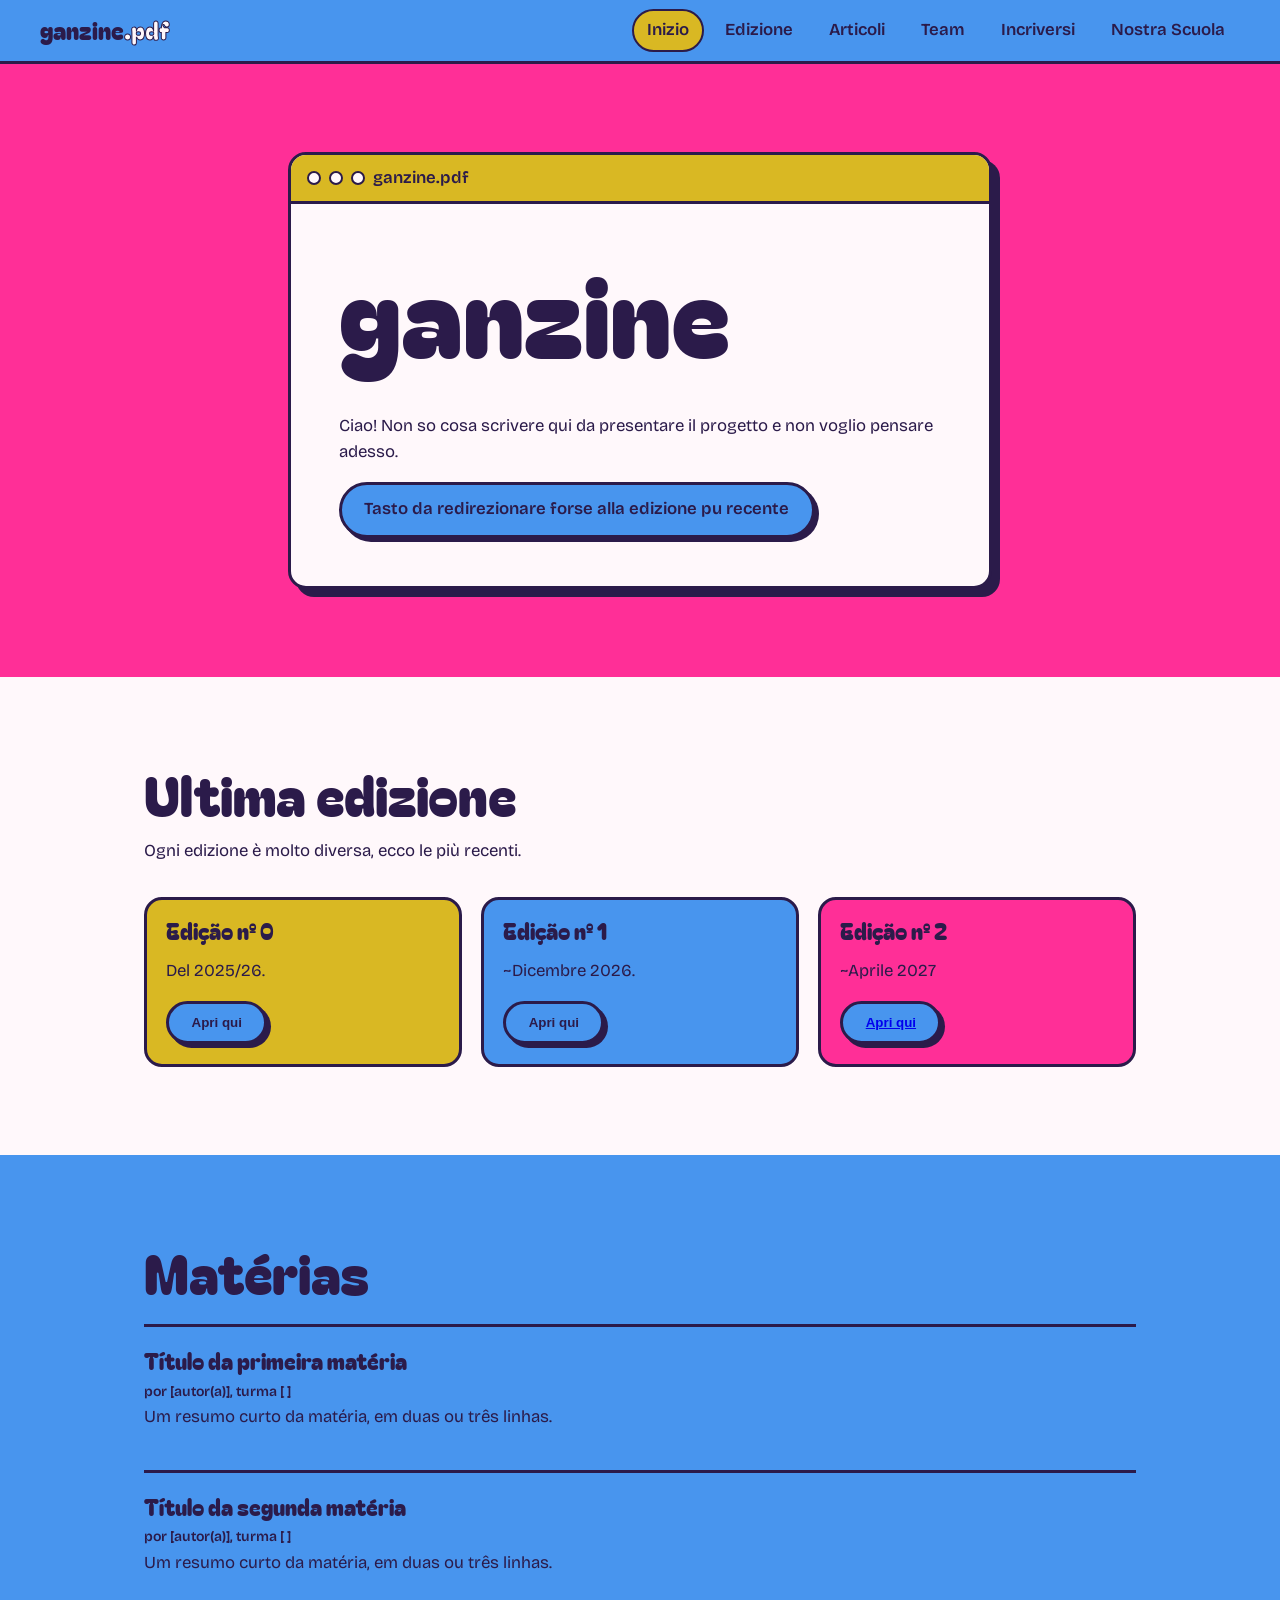
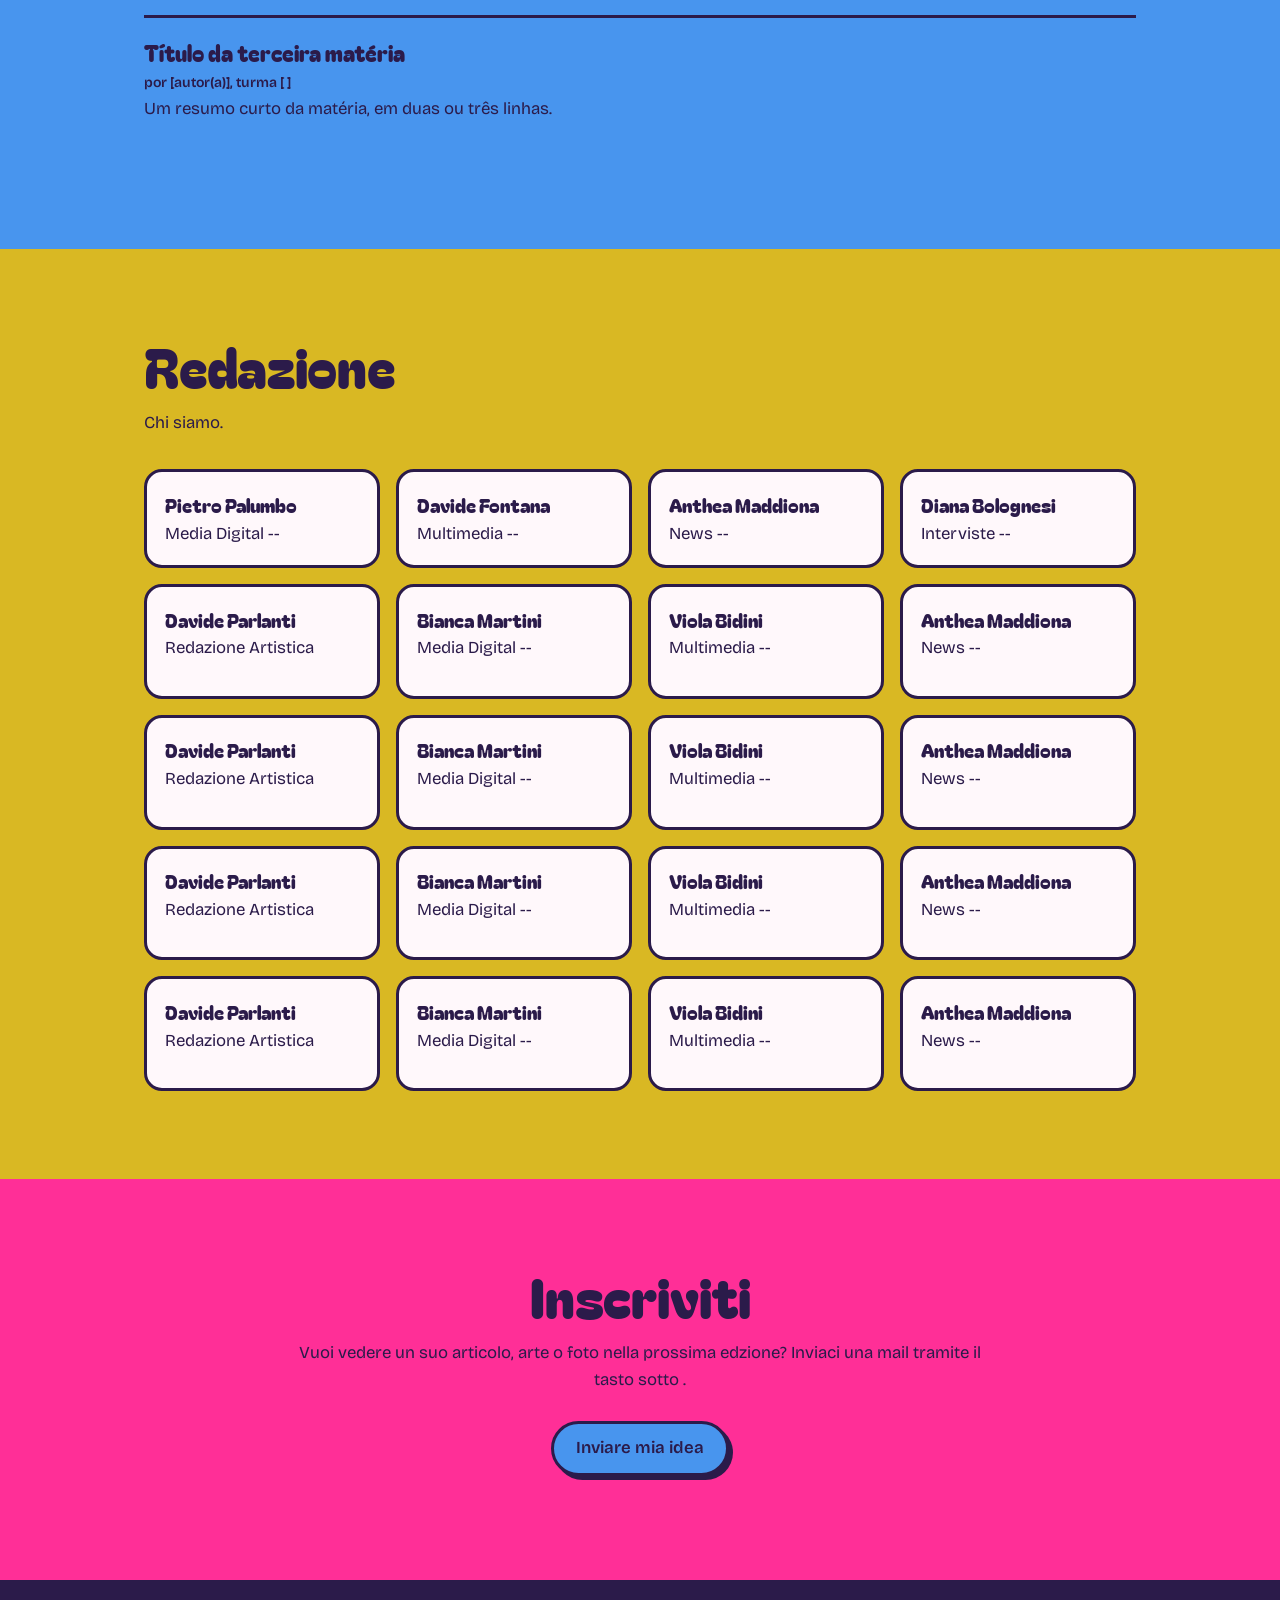
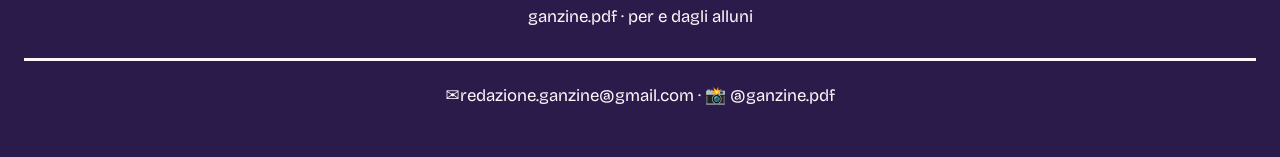
<file: Ganzine/index.html>
<!DOCTYPE html>
<html lang="pt-BR">
<head>
  <meta charset="UTF-8">
  <meta name="viewport" content="width=device-width, initial-scale=1">
  <title>ganzine.pdf</title>
  <link rel="stylesheet" href="style.css">

</head>
<body>
  <!-- O CABEÇÃO-->

  <header class="cabecalho">
    <a class="logo" href="#inicio">ganzine<span>.pdf</span></a>
    <nav class="menu" aria-label="Principal">
      <a href="#inicio">Inizio</a>
      <a href="#edicao">Edizione</a>
      <a href="#materias">Articoli</a>
      <a href="#equipe">Team</a>
      <a href="#participe">Incriversi</a>
      <a href="https://www.artearezzo.it">Nostra Scuola</a>
    </nav>
    <div class="progresso" aria-hidden="true"></div>
  </header>

  <main>
    <section id="inicio">
      <div class="janela">
        <div class="janela-barra"><i></i><i></i><i></i> ganzine.pdf</div>
        <div class="janela-corpo">
          <h1>ganzine</h1>
          <br>
          <p>Ciao! Non  so cosa scrivere qui da presentare il progetto e non voglio pensare adesso.</p>
          <a class="botao" href="#materias">Tasto da redirezionare forse alla edizione pu recente </a>
        </div>
      </div>
    </section>

 <!-- O Resto dos trem sobre a edição atual-->


 </section>
    <section id="edicao">
      <div class="conteudo">
        <h2>Ultima edizione</h2>
        <p> Ogni edizione è molto diversa, ecco le più recenti.</p>
        <div class="cartas">
          <article class="carta">
            <h3>Edição nº 0</h3><p>Del 2025/26.</p>
          <button class="botao">Apri qui</button>
        </article>
            <article class="carta">
              <h3>Edição nº 1</h3><p>~Dicembre 2026.</p>
          <button class="botao">Apri qui</button> 
          </article>
            <article class="carta">
              <h3>Edição nº 2</h3><p>~Aprile 2027</p>
          <button class="botao"><a href="https://drive.google.com/drive/folders/11WBYVSAnZETpe0M6mtr8d_OjsbLKvTfK?usp=sharing">Apri qui</a></button>
          </article>
        </div>
      </div>
    </section>

    <section id="materias">
      <div class="conteudo">
        <h2>Matérias</h2>
        <article class="materia">
          <h3>Título da primeira matéria</h3>
          <small>por [autor(a)], turma [ ]</small>
          <p>Um resumo curto da matéria, em duas ou três linhas.</p>
        </article>
        <article class="materia">
          <h3>Título da segunda matéria</h3>
          <small>por [autor(a)], turma [ ]</small>
          <p>Um resumo curto da matéria, em duas ou três linhas.</p>
        </article>
        <article class="materia">
          <h3>Título da terceira matéria</h3>
          <small>por [autor(a)], turma [ ]</small>
          <p>Um resumo curto da matéria, em duas ou três linhas.</p>
        </article>
      </div>
    </section>
<!-- A EQUIPE -->


    <section id="equipe">
      <div class="conteudo">
        <h2>Redazione</h2>
        <p>Chi siamo.</p>
        <ul class="equipe-lista">
          <li><strong>Pietro Palumbo</strong>Media Digital -- </li>
          <li><strong>Davide Fontana</strong>Multimedia --</li>
          <li><strong>Anthea Maddiona</strong>News -- </li>
          <li><strong>Diana Bolognesi</strong>Interviste -- </li>
          
          <li><strong>Davide Parlanti</strong>Redazione Artistica <p style="font-size: smaller;"></p></li>
          <li><strong>Bianca Martini</strong>Media Digital -- </li>
          <li><strong>Viola Bidini</strong>Multimedia --</li>
          <li><strong>Anthea Maddiona</strong>News -- </li>

            <li><strong>Davide Parlanti</strong>Redazione Artistica <p style="font-size: smaller;"></p></li>
          <li><strong>Bianca Martini</strong>Media Digital -- </li>
          <li><strong>Viola Bidini</strong>Multimedia --</li>
          <li><strong>Anthea Maddiona</strong>News -- </li>

            <li><strong>Davide Parlanti</strong>Redazione Artistica <p style="font-size: smaller;"></p></li>
          <li><strong>Bianca Martini</strong>Media Digital -- </li>
          <li><strong>Viola Bidini</strong>Multimedia --</li>
          <li><strong>Anthea Maddiona</strong>News -- </li>

            <li><strong>Davide Parlanti</strong>Redazione Artistica <p style="font-size: smaller;"></p></li>
          <li><strong>Bianca Martini</strong>Media Digital -- </li>
          <li><strong>Viola Bidini</strong>Multimedia --</li>
          <li><strong>Anthea Maddiona</strong>News -- </li>
        </ul>
      </div>
    </section>

    <section id="participe">
      <div class="conteudo">
        <h2>Inscriviti</h2>
        <p>Vuoi vedere un suo articolo, arte o foto nella prossima edzione? Inviaci una mail tramite il tasto sotto .      
          <br><br><a class="botao" href="mailto:redazione.ganzine@gmail.com">Inviare mia idea</a>
      </div>
    </section>
  </main>
<!-- Pack do Rodapézinho -->
  <footer>ganzine.pdf · per e dagli alluni
    <br><br>
    <article class="final">
    ✉️redazione.ganzine@gmail.com · 📸 @ganzine.pdf</article>
  </footer>




</body>
<script src="script.js"></script>
</html>
</file>
<file: Ganzine/style.css>
@import url("https://fonts.googleapis.com/css2?family=Bagel+Fat+One&family=Bricolage+Grotesque:wght@400;600&display=swap");

:root {
  --papel: #fff8fb;
  --rosa: #ff2f97;
  --lilas: #4895ee;
  --manteiga: #d9b823;
  --tinta: #2b1b4a;
  --altura-header: 64px;
  --display: "Bagel Fat One", "Arial Rounded MT Bold", system-ui, sans-serif;
  --texto: "Bricolage Grotesque", system-ui, sans-serif;
}

* { box-sizing: border-box; }
html { scroll-behavior: smooth; scroll-padding-top: calc(var(--altura-header) + 12px); }
body {
  margin: 0;
  font-family: var(--texto);
  font-size: 1.05rem;
  line-height: 1.6;
  color: var(--tinta);
  background: var(--papel);
}

/* Cabeçalho fixo */
.cabecalho {
  position: fixed;
  top: 0; left: 0; right: 0;
  height: var(--altura-header);
  z-index: 10;
  display: flex;
  align-items: center;
  justify-content: space-between;
  gap: 1rem;
  padding: 0 clamp(1rem, 4vw, 2.5rem);
  background: var(--lilas);
  border-bottom: 3px solid var(--tinta);
}
.logo {
  font-family: var(--display);
  font-size: 1.5rem;
  color: var(--tinta);
  text-decoration: none;
}
.logo span { color: var(--papel); -webkit-text-stroke: 1px var(--tinta); }
.menu { display: flex; gap: .4rem; }
.menu a {
  padding: .35rem .8rem;
  border-radius: 999px;
  border: 2px solid transparent;
  color: var(--tinta);
  text-decoration: none;
  font-weight: 600;
}
.menu a:hover { border-color: var(--tinta); }
.menu a.ativo { background: var(--manteiga); border-color: var(--tinta); }
.menu a:focus-visible, .logo:focus-visible, .botao:focus-visible { outline: 3px solid var(--tinta); outline-offset: 3px; }
.progresso {
  position: absolute; left: 0; bottom: -3px;
  height: 3px; width: 0;
  background: var(--rosa);
}

/* Seções */
main { padding-top: var(--altura-header); }
section { padding: clamp(3rem, 8vw, 5.5rem) clamp(1rem, 6vw, 4rem); }

.conteudo { max-width: 62rem; margin: 0 auto; border-top: var(--tinta); }
h1, h2, h3 { font-family: var(--display); font-weight: 400; line-height: 1.05; margin: 0 0 1rem; }
h1 { font-size: clamp(3rem, 12vw, 7rem); }
h2 { font-size: clamp(2rem, 6vw, 3.4rem); }
h3 { font-size: 1.4rem; }
p { max-width: 62ch; margin: 0 0 1rem; }

/* Início: a janela de arquivo */
#inicio { background: var(--rosa); }
.janela {
  max-width: 44rem;
  margin: 0 auto;
  background: var(--papel);
  border: 3px solid var(--tinta);
  border-radius: 18px;
  box-shadow: 8px 8px 0 var(--tinta);
  overflow: hidden;
}
.janela-barra {
  display: flex; align-items: center; gap: .5rem;
  padding: .6rem 1rem;
  background: var(--manteiga);
  border-bottom: 3px solid var(--tinta);
  font-weight: 600;
}
.janela-barra i { width: 14px; height: 14px; border-radius: 50%; border: 2px solid var(--tinta); background: var(--papel); }
.janela-corpo { padding: clamp(1.5rem, 5vw, 3rem); }
.botao {
  display: inline-block;
  padding: .7rem 1.4rem;
  background: var(--lilas);
  color: var(--tinta);
  border: 3px solid var(--tinta);
  border-radius: 999px;
  font-weight: 600;
  text-decoration: none;
  box-shadow: 4px 4px 0 var(--tinta);
  transition: transform .15s, box-shadow .15s;
}
.botao:hover { transform: translate(2px, 2px); box-shadow: 2px 2px 0 var(--tinta); }

/* Edição */
#edicao { background: var(--papel); }
.cartas { display: grid; grid-template-columns: repeat(auto-fit, minmax(14rem, 1fr)); gap: 1.2rem; margin-top: 2rem; }
.carta { padding: 1.2rem; border: 3px solid var(--tinta); border-radius: 18px; }
.carta:nth-child(1) { background: var(--manteiga); }
.carta:nth-child(2) { background: var(--lilas); }
.carta:nth-child(3) { background: var(--rosa); }

/* Matérias */
#materias { background: var(--lilas); }
.materia { padding: 1.4rem 0; border-top: 3px solid var(--tinta); }
.materia:first-of-type { margin-top: 1.5rem; }
.materia h3 { margin-bottom: .3rem; }
.materia small { font-weight: 600; }

/* Equipe */
#equipe { background: var(--manteiga); }
.equipe-lista { 
    list-style: none;
     padding: 0;
      margin: 2rem 0 0;
       display: grid;
        grid-template-columns: repeat(auto-fit, minmax(12rem, 1.5fr));
         gap: 1rem;
         }
.equipe-lista li { padding: 1.1rem; background: var(--papel); border: 3px solid var(--tinta); border-radius: 18px; }
.equipe-lista strong { display: block; font-family: var(--display); font-weight: 400; font-size: 1.2rem; }

/* Participe */
#participe { background: var(--rosa); text-align: center; }
#participe p { margin-left: auto; margin-right: auto; }

footer { 
    padding: 1.5rem;
    text-align: center;
    background: var(--tinta);
    color: var(--papel);
     }

@media (max-width: 640px) {
  .menu a { padding: .3rem .55rem; font-size: .9rem; }
  .logo { font-size: 1.2rem; }
}
@media (prefers-reduced-motion: reduce) {
  html { scroll-behavior: auto; }
  .botao { transition: none; }
}
.final { padding: 1.4rem 0; border-top: 3px solid var(--papel); }
#nova1 { background: var(--manteiga); }
</file>
